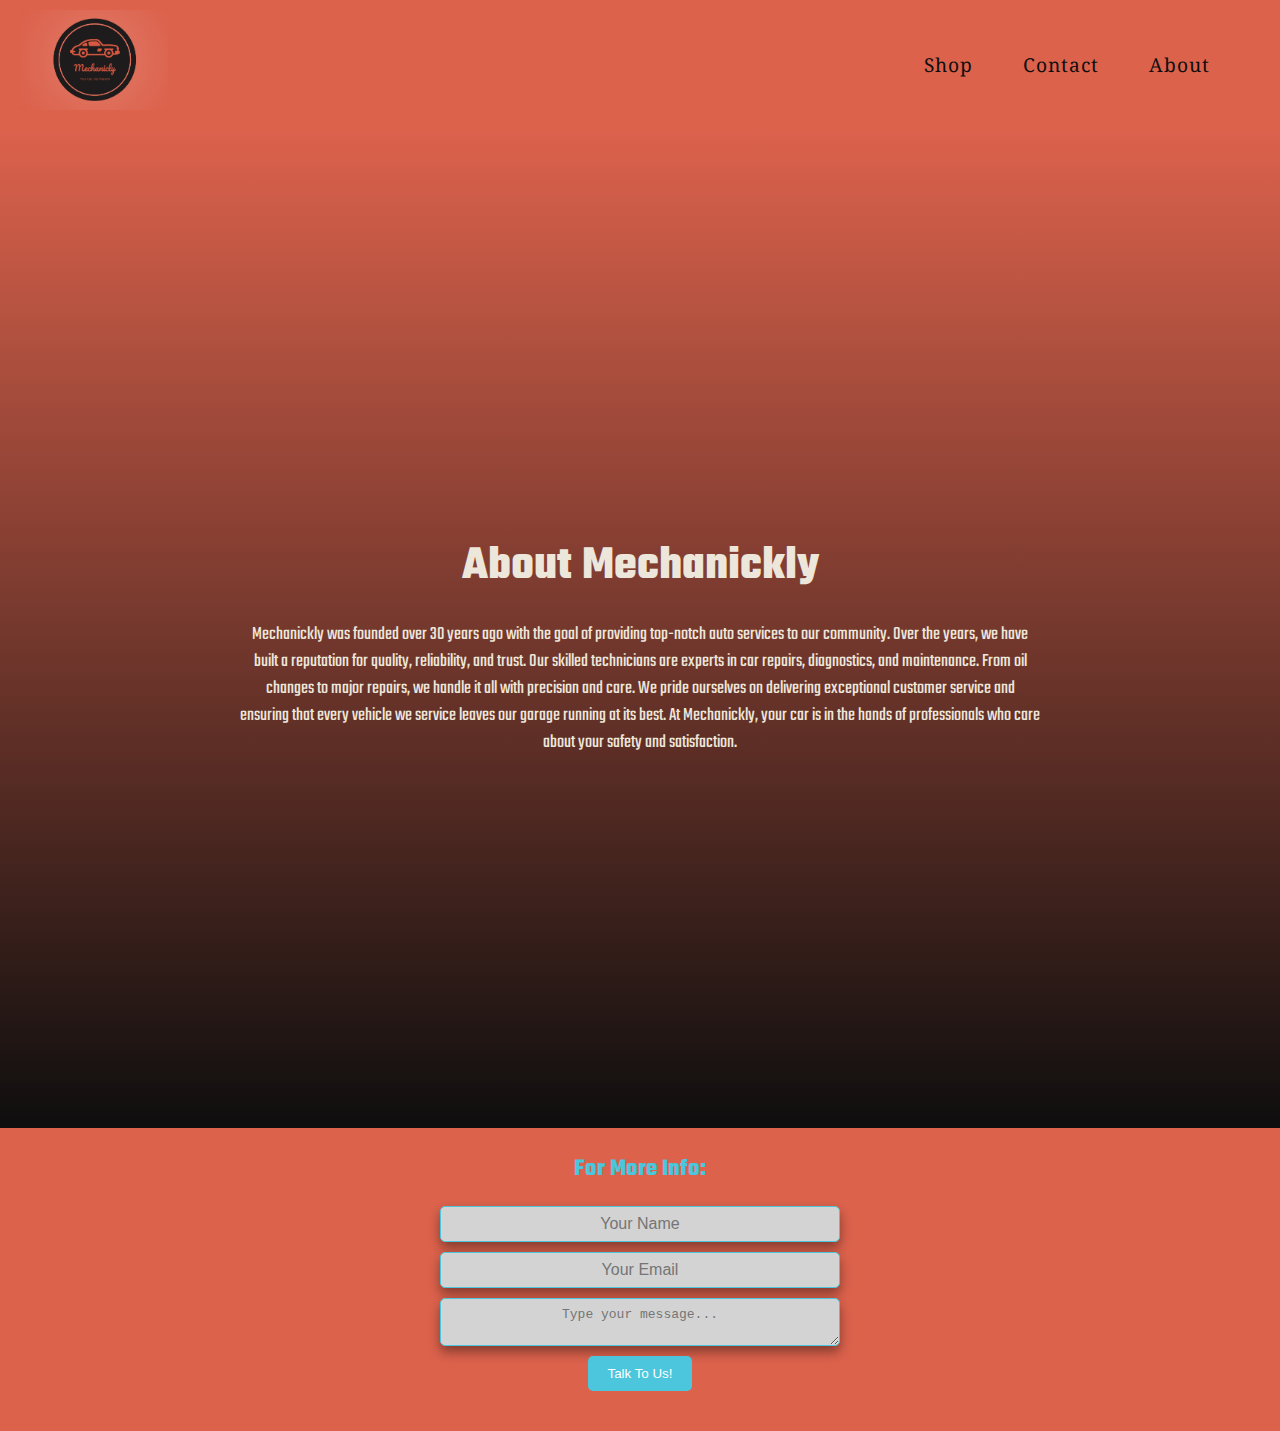
<file: FinalProject/about.html>
<!doctype html>
<html lang="en">
<head>
    <!-- required metadata -->
    <meta charset="utf-8">
    <meta name="viewport" content="width=device-width, initial-scale=1">
    <meta name="description" content="Final Project - Sharon Chrysler">
    <meta name="robots" content="noindex, nofollow">
    <title>Final Project | Sharon Chrysler</title>
    <!--  Custom Fonts -->
    <link rel="preconnect" href="https://fonts.googleapis.com">
    <link rel="preconnect" href="https://fonts.gstatic.com" crossorigin>
    <link href="https://fonts.googleapis.com/css2?family=Noto+Serif:ital,wght@0,100..900;1,100..900&family=Teko:wght@300..700&display=swap" rel="stylesheet">
    <!-- Css file -->
    <link rel="stylesheet" href="./css/style.css">
    <!-- add js -->
    <script src="https://code.jquery.com/jquery-3.7.0.min.js" integrity="sha256-2Pmvv0kuTBOenSvLm6bvfBSSHrUJ+3A7x6P5Ebd07/g=" crossorigin="anonymous"></script>
    <script type="text/javascript" src="./js/finalproject.js"></script>
</head>
<body>
<header>
    <!-- div for logo -->
    <div class = "logo-container">
        <a href="index.html" class = "logo">
            <img src="./img/Logo.png" alt="header logo">
        </a>
        <!-- div for the list -->
    </div>
    <nav class = "header-menu">
        <menu>
            <li><a href = "shop.html" id="shop">Shop</a></li>
            <li><a href = "contact.html" id="contact">Contact</a></li>
            <li><a href = "about.html" id="about">About</a></li>
        </menu>
    </nav>
</header>
<main>
    <section class="about-us">
        <h1>About Mechanickly</h1>
        <p>Mechanickly was founded over 30 years ago with the goal of providing top-notch auto services to our community. Over the years, we have built a reputation for quality, reliability, and trust. Our skilled technicians are experts in car repairs, diagnostics, and maintenance. From oil changes to major repairs, we handle it all with precision and care. We pride ourselves on delivering exceptional customer service and ensuring that every vehicle we service leaves our garage running at its best. At Mechanickly, your car is in the hands of professionals who care about your safety and satisfaction.</p>
    </section>
</main>
<footer>
    <div class="footer-container">
        <!-- Quick Contact Form -->
        <div class="footer-contact">
            <h3>For More Info:</h3>
            <form action="#" method="POST" class="contact-form">
                <input type="text" name="name" placeholder="Your Name" required>
                <input type="email" name="email" placeholder="Your Email" required>
                <textarea name="message"  placeholder="Type your message..." required></textarea>
                <button type="submit">Talk To Us!</button>
            </form>
        </div>
    </div>
</footer>
</body>
</html>
</file>
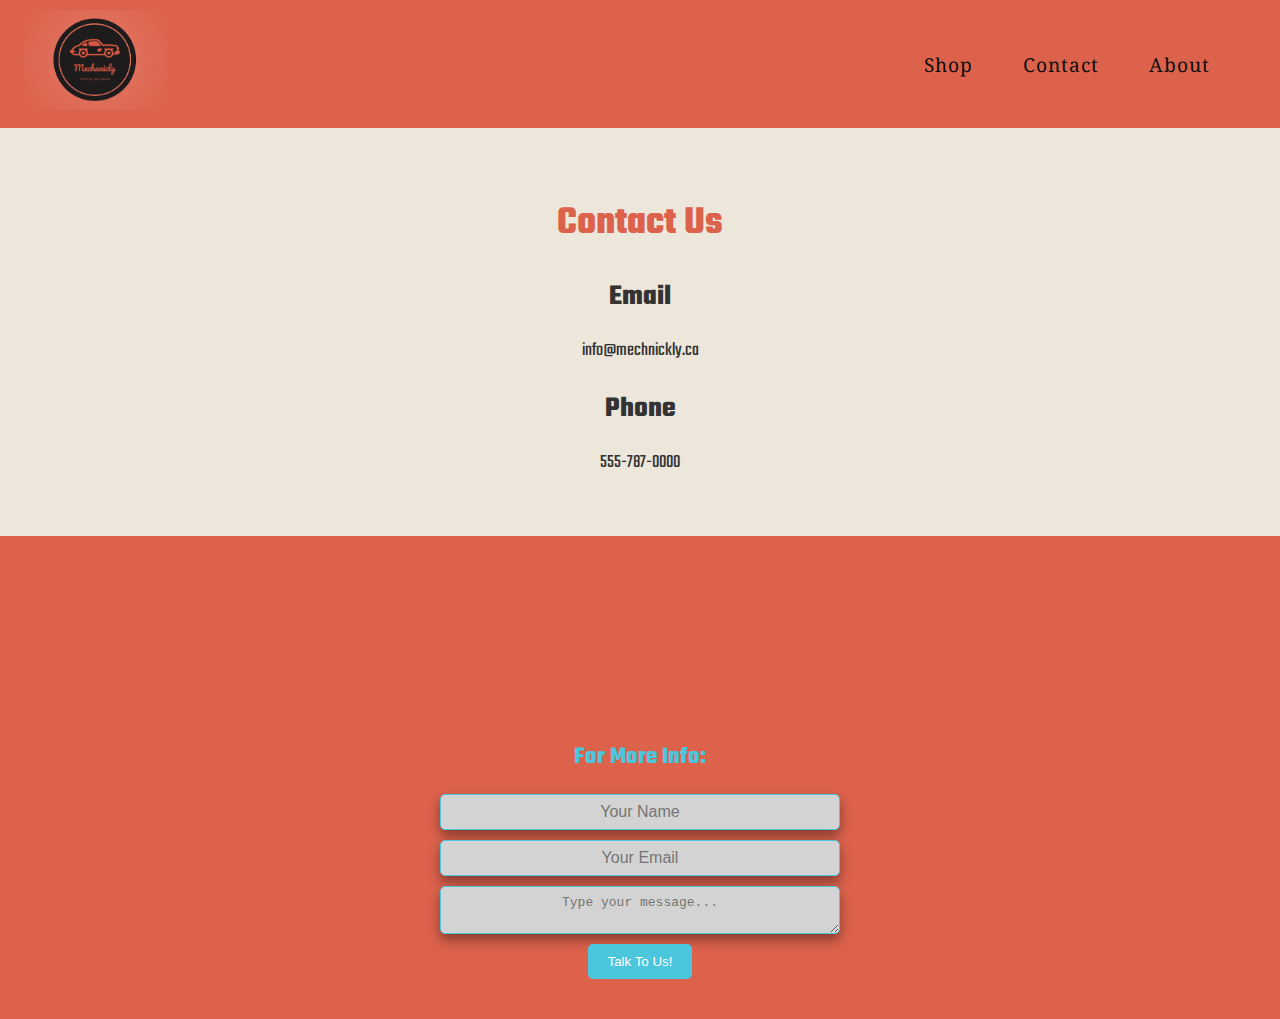
<file: FinalProject/contact.html>
<!doctype html>
<html lang="en">
<head>
    <!-- required metadata -->
    <meta charset="utf-8">
    <meta name="viewport" content="width=device-width, initial-scale=1">
    <meta name="description" content="Final Project - Sharon Chrysler">
    <meta name="robots" content="noindex, nofollow">
    <title>Final Project | Sharon Chrysler</title>
    <!--  Custom Fonts -->
    <link rel="preconnect" href="https://fonts.googleapis.com">
    <link rel="preconnect" href="https://fonts.gstatic.com" crossorigin>
    <link href="https://fonts.googleapis.com/css2?family=Noto+Serif:ital,wght@0,100..900;1,100..900&family=Teko:wght@300..700&display=swap" rel="stylesheet">
    <!-- Css file -->
    <link rel="stylesheet" href="./css/style.css">
    <!-- add js -->
    <script src="https://code.jquery.com/jquery-3.7.0.min.js" integrity="sha256-2Pmvv0kuTBOenSvLm6bvfBSSHrUJ+3A7x6P5Ebd07/g=" crossorigin="anonymous"></script>
    <script type="text/javascript" src="./js/finalproject.js"></script>
</head>
<body>
<header>
    <!-- div for logo -->
    <div class = "logo-container">
        <a href="index.html" class = "logo">
            <img src="./img/Logo.png" alt="header logo">
        </a>
        <!-- div for the list -->
    </div>
    <nav class = "header-menu">
        <menu>
            <li><a href = "shop.html" id="shop">Shop</a></li>
            <li><a href = "contact.html" id="contact">Contact</a></li>
            <li><a href = "about.html" id="about">About</a></li>
        </menu>
    </nav>
</header>
<main>
    <section class="contact">
        <h1>Contact Us</h1>
        <!-- email Address Section -->
        <div class="contact-item">
            <h2>Email</h2>
            <p>info@mechnickly.ca</p>
        </div>
        <!-- phone Number Section -->
        <div class="contact-item">
            <h2>Phone</h2>
            <p>555-787-0000</p>
        </div>
    </section>
</main>
<footer>
    <div class="footer-container">
        <!-- Quick Contact Form -->
        <div class="footer-contact">
            <h3>For More Info:</h3>
            <form action="#" method="POST" class="contact-form">
                <input type="text" name="name" placeholder="Your Name" required>
                <input type="email" name="email" placeholder="Your Email" required>
                <textarea name="message"  placeholder="Type your message..." required></textarea>
                <button type="submit">Talk To Us!</button>
            </form>
        </div>
    </div>
</footer>
</body>
</html>
</file>
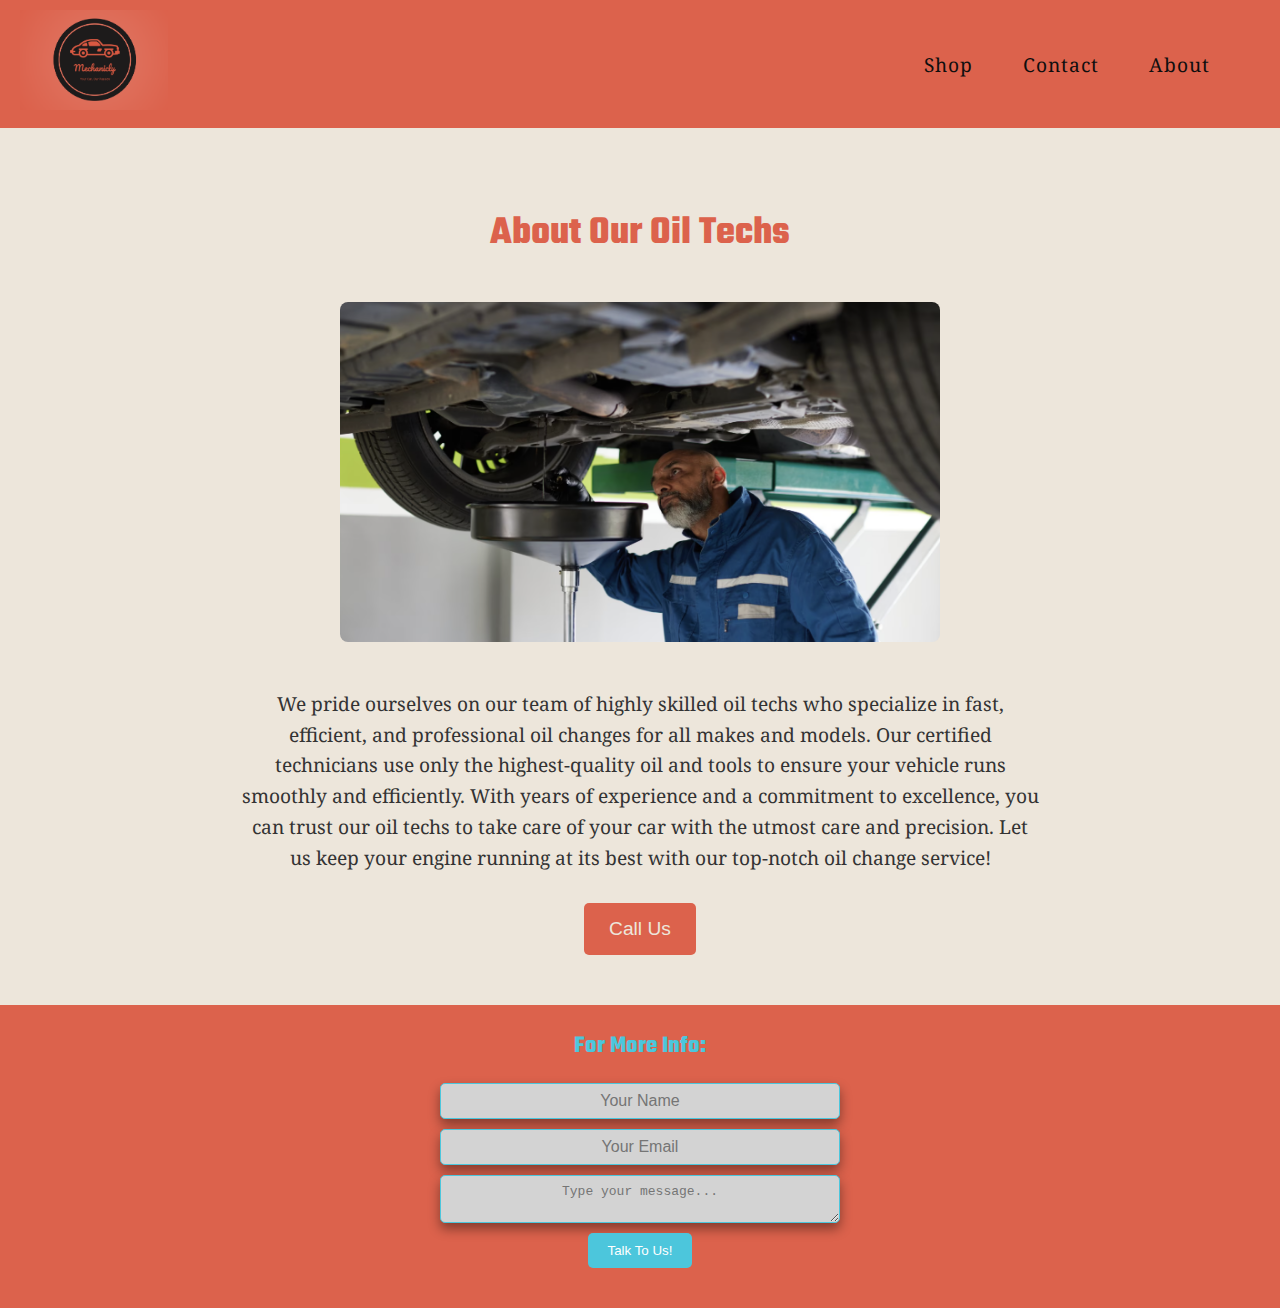
<file: FinalProject/product1.html>
<!doctype html>
<html lang="en">
<head>
    <!-- required metadata -->
    <meta charset="utf-8">
    <meta name="viewport" content="width=device-width, initial-scale=1">
    <meta name="description" content="Final Project - Sharon Chrysler">
    <meta name="robots" content="noindex, nofollow">
    <title>Final Project | Sharon Chrysler</title>
    <!--  Custom Fonts -->
    <link rel="preconnect" href="https://fonts.googleapis.com">
    <link rel="preconnect" href="https://fonts.gstatic.com" crossorigin>
    <link href="https://fonts.googleapis.com/css2?family=Noto+Serif:ital,wght@0,100..900;1,100..900&family=Teko:wght@300..700&display=swap" rel="stylesheet">
    <!-- Css file -->
    <link rel="stylesheet" href="./css/style.css">
    <!-- add js -->
    <script src="https://code.jquery.com/jquery-3.7.0.min.js" integrity="sha256-2Pmvv0kuTBOenSvLm6bvfBSSHrUJ+3A7x6P5Ebd07/g=" crossorigin="anonymous"></script>
    <script type="text/javascript" src="./js/finalproject.js"></script>
</head>
<body>
<header>
    <!-- div for logo -->
    <div class = "logo-container">
        <a href="index.html" class = "logo">
            <img src="./img/Logo.png" alt="header logo">
        </a>
        <!-- div for the list -->
    </div>
    <nav class = "header-menu">
        <menu>
            <li><a href = "shop.html" id="shop">Shop</a></li>
            <li><a href = "contact.html" id="contact">Contact</a></li>
            <li><a href = "about.html" id="about">About</a></li>
        </menu>
    </nav>
</header>
<main>
    <section class="oil-change-service">
        <h1>About Our Oil Techs</h1>
        <div class="oil-change-img-container">
            <img src="./img/OilChange1.png" alt="Oil Change Service">
        </div>
        <div class="oil-tech-story">
            <p>We pride ourselves on our team of highly skilled oil techs who specialize in fast, efficient, and professional oil changes for all makes and models. Our certified technicians use only the highest-quality oil and tools to ensure your vehicle runs smoothly and efficiently. With years of experience and a commitment to excellence, you can trust our oil techs to take care of your car with the utmost care and precision. Let us keep your engine running at its best with our top-notch oil change service!</p>
        </div>
        <div class="call-us-btn-container">
            <button class="call-us-btn">Call Us</button>
        </div>
    </section>
</main>
<footer>
    <div class="footer-container">
        <!-- Quick Contact Form -->
        <div class="footer-contact">
            <h3>For More Info:</h3>
            <form action="#" method="POST" class="contact-form">
                <input type="text" name="name" placeholder="Your Name" required>
                <input type="email" name="email" placeholder="Your Email" required>
                <textarea name="message"  placeholder="Type your message..." required></textarea>
                <button type="submit">Talk To Us!</button>
            </form>
        </div>
    </div>
</footer>
</body>
</html>
</file>
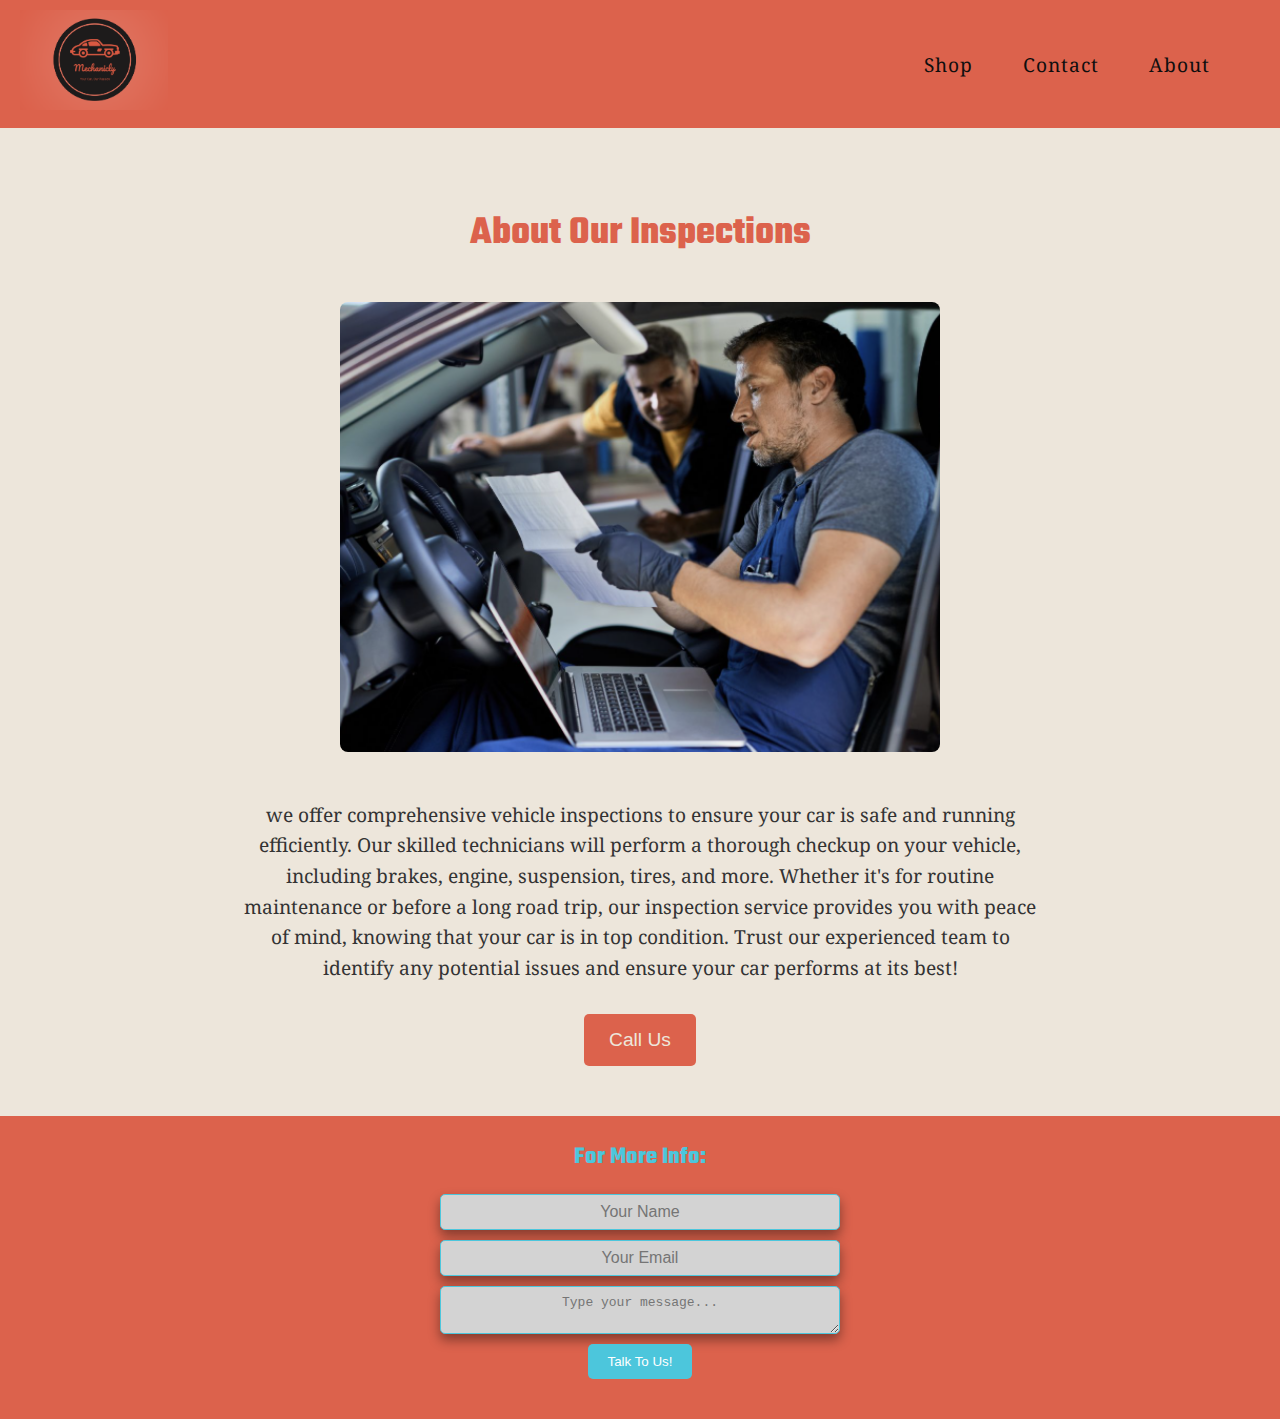
<file: FinalProject/product2.html>
<!doctype html>
<html lang="en">
<head>
    <!-- required metadata -->
    <meta charset="utf-8">
    <meta name="viewport" content="width=device-width, initial-scale=1">
    <meta name="description" content="Final Project - Sharon Chrysler">
    <meta name="robots" content="noindex, nofollow">
    <title>Final Project | Sharon Chrysler</title>
    <!--  Custom Fonts -->
    <link rel="preconnect" href="https://fonts.googleapis.com">
    <link rel="preconnect" href="https://fonts.gstatic.com" crossorigin>
    <link href="https://fonts.googleapis.com/css2?family=Noto+Serif:ital,wght@0,100..900;1,100..900&family=Teko:wght@300..700&display=swap" rel="stylesheet">
    <!-- Css file -->
    <link rel="stylesheet" href="./css/style.css">
    <!-- add js -->
    <script src="https://code.jquery.com/jquery-3.7.0.min.js" integrity="sha256-2Pmvv0kuTBOenSvLm6bvfBSSHrUJ+3A7x6P5Ebd07/g=" crossorigin="anonymous"></script>
    <script type="text/javascript" src="./js/finalproject.js"></script>
</head>
<body>
<header>
    <!-- div for logo -->
    <div class = "logo-container">
        <a href="index.html" class = "logo">
            <img src="./img/Logo.png" alt="header logo">
        </a>
        <!-- div for the list -->
    </div>
    <nav class = "header-menu">
        <menu>
            <li><a href = "shop.html" id="shop">Shop</a></li>
            <li><a href = "contact.html" id="contact">Contact</a></li>
            <li><a href = "about.html" id="about">About</a></li>
        </menu>
    </nav>
</header>
<main>
    <!--class for inspection content -->
    <section class="inspection-service">
        <h1>About Our Inspections</h1>
        <div class="inspection-img-container">
            <img src="./img/Inspection1.png" alt="Inspection">
        </div>
        <div class="inspection-story">
            <p>we offer comprehensive vehicle inspections to ensure your car is safe and running efficiently. Our skilled technicians will perform a thorough checkup on your vehicle, including brakes, engine, suspension, tires, and more. Whether it's for routine maintenance or before a long road trip, our inspection service provides you with peace of mind, knowing that your car is in top condition. Trust our experienced team to identify any potential issues and ensure your car performs at its best!</p>
        </div>
        <div class="call-us-btn-container">
            <button class="call-us-btn">Call Us</button>
        </div>
    </section>
</main>
<footer>
    <div class="footer-container">
        <!-- Quick Contact Form -->
        <div class="footer-contact">
            <h3>For More Info:</h3>
            <form action="#" method="POST" class="contact-form">
                <input type="text" name="name" placeholder="Your Name" required>
                <input type="email" name="email" placeholder="Your Email" required>
                <textarea name="message"  placeholder="Type your message..." required></textarea>
                <button type="submit">Talk To Us!</button>
            </form>
        </div>
    </div>
</footer>
</body>
</html>
</file>
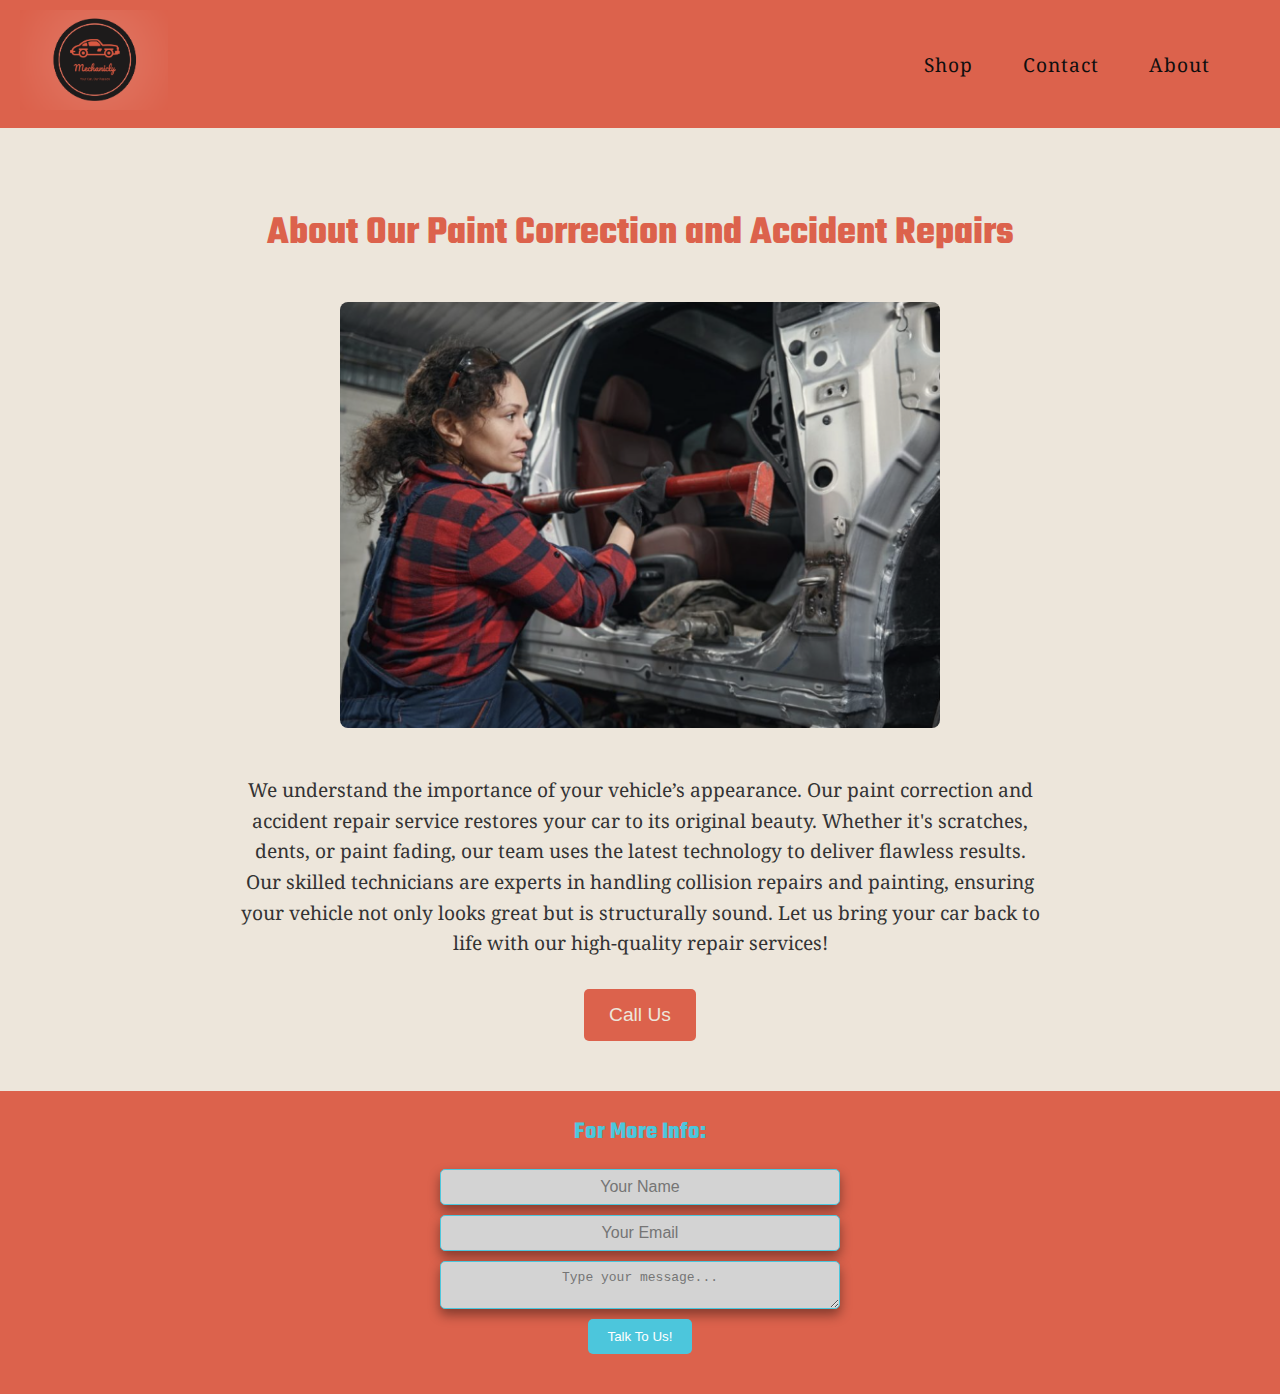
<file: FinalProject/product3.html>
<!doctype html>
<html lang="en">
<head>
    <!-- required metadata -->
    <meta charset="utf-8">
    <meta name="viewport" content="width=device-width, initial-scale=1">
    <meta name="description" content="Final Project - Sharon Chrysler">
    <meta name="robots" content="noindex, nofollow">
    <title>Final Project | Sharon Chrysler</title>
    <!--  Custom Fonts -->
    <link rel="preconnect" href="https://fonts.googleapis.com">
    <link rel="preconnect" href="https://fonts.gstatic.com" crossorigin>
    <link href="https://fonts.googleapis.com/css2?family=Noto+Serif:ital,wght@0,100..900;1,100..900&family=Teko:wght@300..700&display=swap" rel="stylesheet">
    <!-- Css file -->
    <link rel="stylesheet" href="./css/style.css">
    <!-- add js -->
    <script src="https://code.jquery.com/jquery-3.7.0.min.js" integrity="sha256-2Pmvv0kuTBOenSvLm6bvfBSSHrUJ+3A7x6P5Ebd07/g=" crossorigin="anonymous"></script>
    <script type="text/javascript" src="./js/finalproject.js"></script>
</head>
<body>
<header>
    <!-- div for logo -->
    <div class = "logo-container">
        <a href="index.html" class = "logo">
            <img src="./img/Logo.png" alt="header logo">
        </a>
        <!-- div for the list -->
    </div>
    <nav class = "header-menu">
        <menu>
            <li><a href = "shop.html" id="shop">Shop</a></li>
            <li><a href = "contact.html" id="contact">Contact</a></li>
            <li><a href = "about.html" id="about">About</a></li>
        </menu>
    </nav>
</header>
<main>
    <!-- section for Paint Correction and Accident Repair Service -->
    <section class="paint-repair-service">
        <h1>About Our Paint Correction and Accident Repairs</h1>
        <!-- paint Correction Image -->
        <div class="paint-repair-img-container">
            <img src="./img/Exterior1.png" alt="Paint Correction and Accident Repair">
        </div>
        <div class="paint-repair-story">
            <p>We understand the importance of your vehicle’s appearance. Our paint correction and accident repair service restores your car to its original beauty. Whether it's scratches, dents, or paint fading, our team uses the latest technology to deliver flawless results. Our skilled technicians are experts in handling collision repairs and painting, ensuring your vehicle not only looks great but is structurally sound. Let us bring your car back to life with our high-quality repair services!</p>
        </div>
        <div class="call-us-btn-container">
            <button class="call-us-btn">Call Us</button>
        </div>
    </section>
</main>
<footer>
    <div class="footer-container">
        <!-- contact form -->
        <div class="footer-contact">
            <h3>For More Info:</h3>
            <form action="#" method="POST" class="contact-form">
                <input type="text" name="name" placeholder="Your Name" required>
                <input type="email" name="email" placeholder="Your Email" required>
                <textarea name="message"  placeholder="Type your message..." required></textarea>
                <button type="submit">Talk To Us!</button>
            </form>
        </div>
    </div>
</footer>
</body>
</html>
</file>
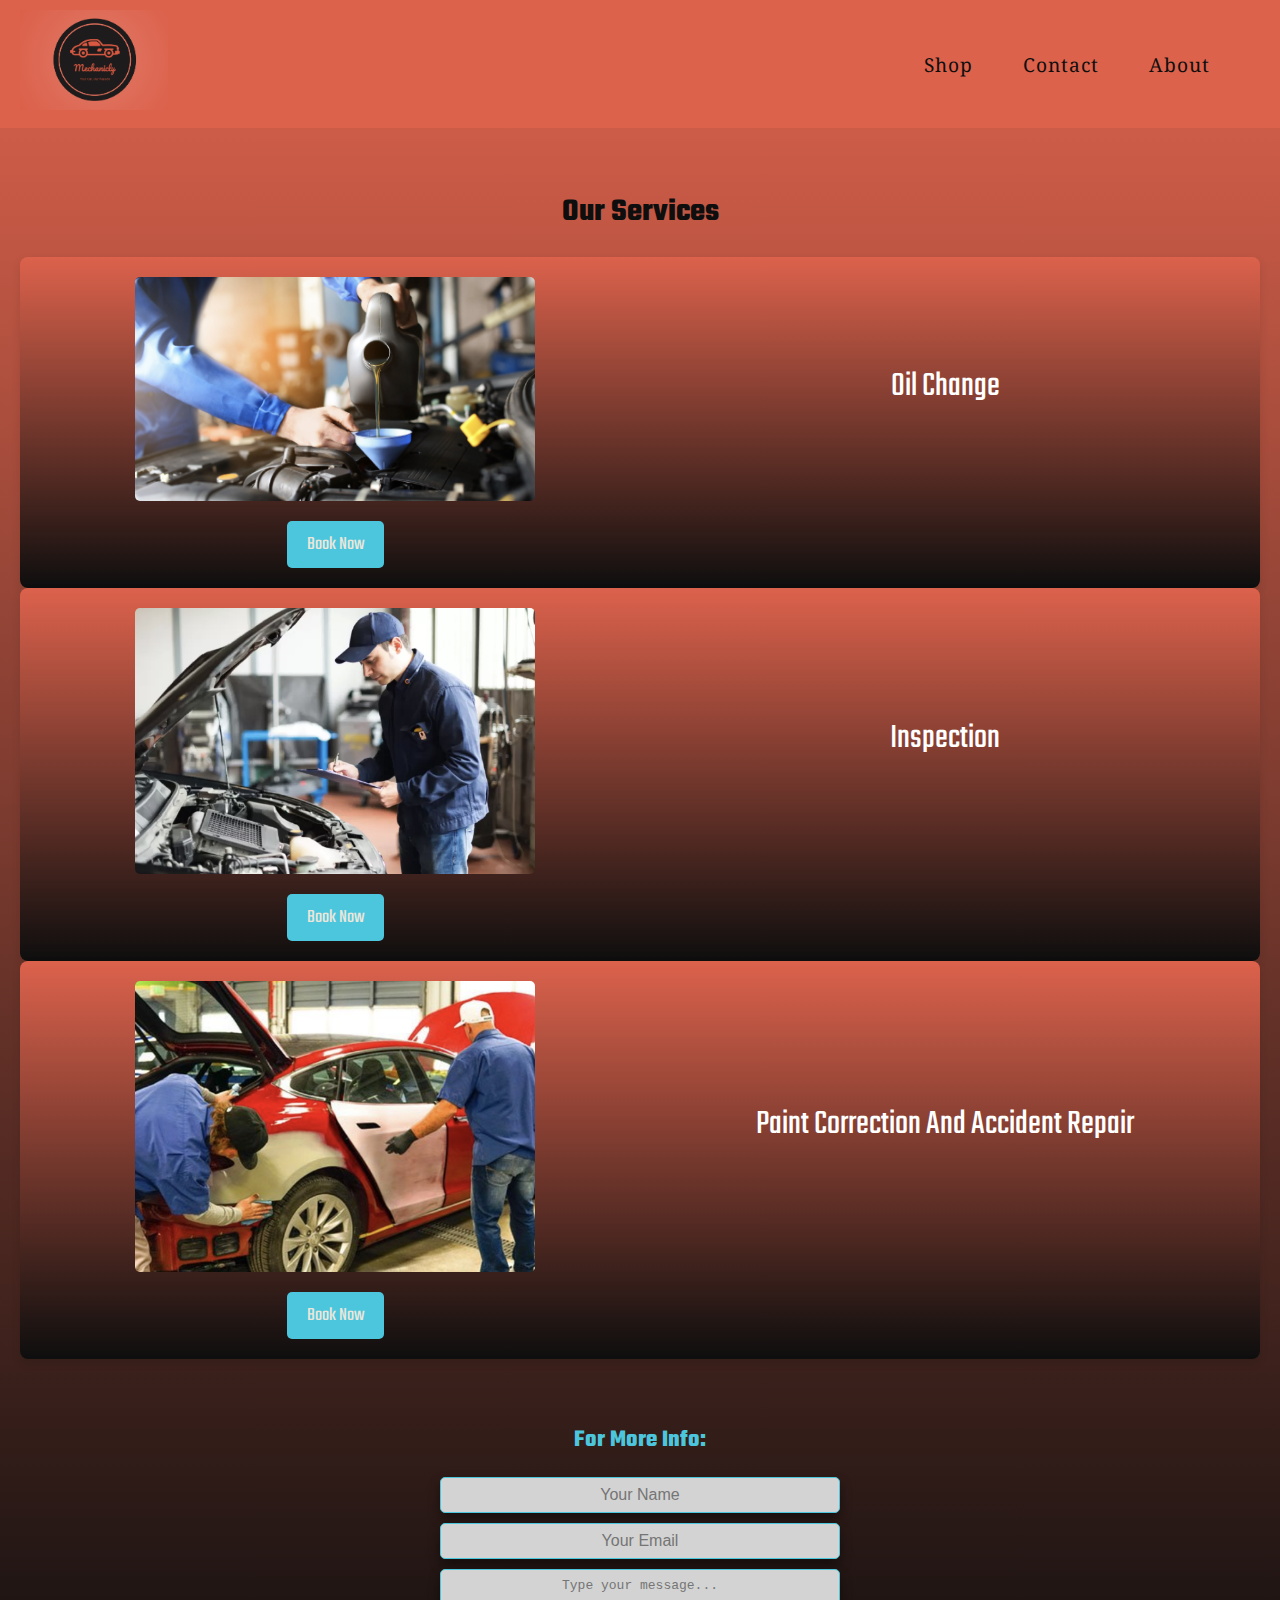
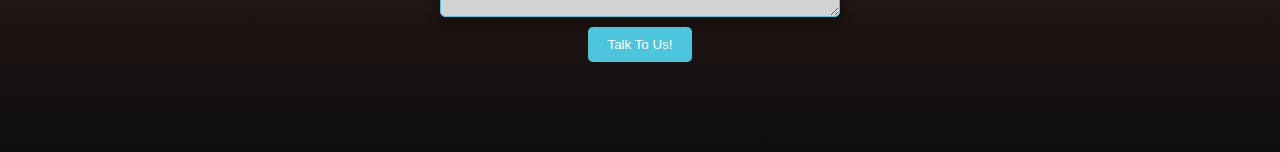
<file: FinalProject/shop.html>
<!doctype html>
<html lang="en">
<head>
    <!-- required metadata -->
    <meta charset="utf-8">
    <meta name="viewport" content="width=device-width, initial-scale=1">
    <meta name="description" content="Final Project - Sharon Chrysler">
    <meta name="robots" content="noindex, nofollow">
    <title>Final Project | Sharon Chrysler</title>
    <!--  Custom Fonts -->
    <link rel="preconnect" href="https://fonts.googleapis.com">
    <link rel="preconnect" href="https://fonts.gstatic.com" crossorigin>
    <link href="https://fonts.googleapis.com/css2?family=Noto+Serif:ital,wght@0,100..900;1,100..900&family=Teko:wght@300..700&display=swap" rel="stylesheet">
    <!-- Css file -->
    <link rel="stylesheet" href="./css/style.css">
    <!-- add js -->
    <script src="https://code.jquery.com/jquery-3.7.0.min.js" integrity="sha256-2Pmvv0kuTBOenSvLm6bvfBSSHrUJ+3A7x6P5Ebd07/g=" crossorigin="anonymous"></script>
    <script type="text/javascript" src="./js/finalproject.js"></script>
</head>
<body class = "shop-page">
<header>
    <!-- div for logo -->
    <div class = "logo-container">
        <a href="index.html" class = "logo">
            <img src="./img/Logo.png" alt="header logo">
        </a>
        <!-- div for the list -->
    </div>
    <nav class = "header-menu">
        <menu>
            <li><a href = "shop.html" id="shop">Shop</a></li>
            <li><a href = "contact.html" id="contact">Contact</a></li>
            <li><a href = "about.html" id="about">About</a></li>
        </menu>
    </nav>
</header>
<main>
<!-- section that contains the product pictures and description -->
<section class="products">
    <h1>Our Services</h1>
    <div class="product-container">
        <!-- product 1 -->
        <div class="product">
            <img src="./img/OilChange.png" alt="OilChange">
            <p class="description">Oil Change</p>
            <a href="product1.html" class="book-now">Book Now</a>
        </div>
        <!-- product 2 -->
        <div class="product">
            <img src="./img/Inspection.png" alt="Inspection">
            <p class="description">Inspection</p>
            <a href="product2.html" class="book-now">Book Now</a>
        </div>
        <!-- product 3 -->
        <div class="product">
            <img src="./img/Exterior.png" alt="Paint">
            <p class="description">Paint Correction And Accident Repair</p>
            <a href="product3.html" class="book-now">Book Now</a>
        </div>
    </div>
</section>
</main>
<footer>
    <div class="footer-container">
        <!-- contact form -->
        <div class="footer-contact">
            <h3>For More Info:</h3>
            <form action="#" method="POST" class="contact-form">
                <input type="text" name="name" placeholder="Your Name" required>
                <input type="email" name="email" placeholder="Your Email" required>
                <textarea name="message"  placeholder="Type your message..." required></textarea>
                <button type="submit">Talk To Us!</button>
            </form>
        </div>
    </div>
</footer>
</body>
</html>
</file>
<file: FinalProject/css/style.css>
/* setting the body margin and padding to 0, using complementary color scheme, and custom font*/
body{
    margin-top: 0;
    margin-left: 0;
    margin-right: 0;
    padding: 0;
    font-family: "Teko", sans-serif;;
    background-color: #dc624c;
    color: #0e0e0e;
    margin-bottom: 40px;
}
/*Home page styling and header, and footer. I went with complementary color scheme. The header will be transparent on scroll down */
header{
    display: flex;
    justify-content: space-between;
    align-items: center;
    padding: 10px 20px;
    background-color: #dc624c;
    color: #4cc6dc;
    position: relative;
    z-index: 999;
    transition: all 0.3s ease-in-out;
}
.logo-container {
    display: flex;
    align-items: center;
}
/*Logo image is maintaining aspect ratio */
.logo img {
    height: 100px;
    width: auto;
}
/*removing the underline and bullets points from the menu items */
.header-menu menu {
    display: flex;
    list-style: none;
    text-decoration: none;
    padding: 0;
    margin: 0;
}
/*adding space between list items */
.header-menu menu li {
    margin-right: 50px;
    font-size: 1.2em;
    font-family: "Noto Serif", serif;
}
.header-menu menu li a {
    text-decoration: none;
    color: #0e0e0e;
}
/*adding letter spacing and ease in out effect for the a items */
header .header-menu menu li a {
    text-decoration: none;
    color: #0e0e0e;
    position: relative;
    transition: all 0.3s ease-in-out;
    letter-spacing: 1px;
}
/* hover effects to menu items, maintaining the color scheme. */
header .header-menu menu li a:hover {
    background-color: #4cc6dc;
    padding: 5px;
    border-radius: 5px;
    transform: scale(1.1);
    letter-spacing: 2px;
}
/* adding transition for the hover effects */
header .header-menu menu li a {
    transition: all 0.3s ease-in-out;
}
/*styling the minimized header, adding box shadow and changing the background color to transparent*/
header.minimized {
    padding: 5px 20px;
    background-color: rgba(0, 0, 0, 0.7);
    box-shadow: 0 4px 6px rgba(0, 0, 0, 0.2);
}
/*reducing the logo size, and transition for the logo */
header .logo img {
    height: 100px;
    transition: all 0.3s ease-in-out;
}
/*minimizing the logo on js event listening*/
header.minimized .logo img {
    height: 80px;
}
/*reducing the font size of nav items, and transition */
header .header-menu menu li a {
    font-size: 1em;
    transition: all 0.3s ease-in-out;
}
/*li font size decrease */
header.minimized .header-menu menu li a {
    font-size: 0.9em;
}
/* background videos styling, 100% width and height to cover the entire window. Also z index -1 insuring it doesnt cover anything
 and object cover so it will be on the entire page ad background*/
#myVideo {
    position: fixed;
    top: 0;
    left: 0;
    width: 100%;
    height: 100%;
    object-fit: cover;
    z-index: -1;
}
/*styling the welcome section so it will be over the video, centered and setting the text color */
.main-content {
    position: relative;
    z-index: 3;
    padding: 100px 20px 20px;
    text-align: center;
    color: #f1f1f1;
}
/*setting the font size, font family, margin from the next section, making the heading uppercase, and adding shadow. */
.main-content h1 {
    font-size: 3em;
    font-family: "Noto Serif", serif;
    margin-bottom: 20px;
    color: #f1f1f1;
    text-transform: uppercase;
    text-shadow: 2px 2px 8px rgba(0, 0, 0, 0.6);
}
/*adding an hover effect with the color scheme and smooth transition*/
.main-content h1:hover {
    color: #4cc6dc;
    transition: color 0.5s ease-in-out;
}
/*setting the content font size, family, color, height, and transition */
.main-content p {
    font-size: 1.4em;
    font-family: "Teko", sans-serif;
    color: #f1f1f1;
    line-height: 1.6;
    max-width: 800px;
    margin: 0 auto;
    padding: 0 20px;
    transition: transform 0.3s ease, color 0.3s ease;
}
/*on hover changing the text color, scale, and cursor to pointer */
.main-content p:hover{
    color: #dc624c;
    transform: scale(1.05);
    cursor: pointer;
}
/*the faq section will be using Grid as its 3 columns. Setting the z index, background color to completely transparent.
  */
.faq {
    display: grid;
    grid-template-columns: repeat(3, 1fr);
    gap: 20px;
    padding: 40px 20px;
    margin-top: 150px;
    margin-bottom: 100px;
    background-color: transparent;
    color: #f1f1f1;
    text-align: center;
    border-radius: 10px;
    z-index: 1;
}
/*styling the h2, length over all columns, font size, margin from the bottom elements, and shadow. */
.faq h2 {
    grid-column: span 3;
    font-size: 2.5em;
    margin-bottom: 20px;
    text-align: center;
    color: #dc624c;
    text-shadow: 2px 2px 8px rgba(0, 0, 200, 0.3);
}
/*the items will have a background semi transparent color, rounded corners and smooth transition*/
.faq-item {
    background-color: rgba(220, 98, 76, 0.8);
    padding: 20px;
    border-radius: 10px;
    box-shadow: 0 4px 6px rgba(0, 0, 255, 0.1);
    transition: transform 0.5s ease, box-shadow 0.5s ease;
}
/* hover effects for the faq section */
.faq-item:hover {
    transform: translateY(-5px);
    box-shadow: 0 6px 12px rgba(220, 98, 76, 0.4);
    background-color: rgba(76, 198, 220, 0.6);
    transition: transform 0.5s ease, box-shadow 0.8s ease;
}
/* styling the question and answer texts */
.faq-item h3 {
    font-size: 1.6em;
    margin-bottom: 10px;
    color: #0e0e0e;
}
.faq-item p {
    font-size: 1.2em;
    color: #EDE6DB;
}
/* product Section, using gradient colors and flex box*/
.shop-page {
    background: linear-gradient(180deg, #dc624c, #0e0e0e);
    min-height: 100vh;
    display: flex;
    flex-direction: column;
    padding-bottom: 50px;
}
.products {
    padding: 40px 20px;
    text-align: center;
}
/* using grid to style each product card */
.product {
    display: grid;
    grid-template-columns: 1fr 1fr;
    gap: 20px;
    background: linear-gradient(180deg, #dc624c, #0e0e0e);
    padding: 20px;
    border-radius: 8px;
    box-shadow: 0 4px 10px rgba(0, 0, 0, 0.1);
    text-align: center;
    align-items: center;
    justify-items: center;
    animation: bounce 1s ease-out;
}
.product img {
    width: 80%;
    height: auto;
    max-width: 400px;
    border-radius: 5px;
}
.product .description {
    font-size: 2.2em;
    color: #fff;
    margin-bottom: 40px;
}
/* styling the buttons */
.book-now {
    background-color: #4cc6dc;
    color: #EDE6DB;
    padding: 10px 20px;
    border-radius: 5px;
    cursor: pointer;
    font-size: 1.2em;
    text-decoration: none;
    transition: background-color 0.3s;
}
/* using a custom keyframe effect */
.book-now:hover {
    background-color: #2a99b8;
    animation: shake ease-in-out 0.5s;
}
/*product 1 styling */
.oil-change-service {
    background: #EDE6DB;
    padding: 50px 20px;
    text-align: center;
}
/* heading Styling */
.oil-change-service h1 {
    font-size: 2.5em;
    color: #dc624c;
    margin-bottom: 20px;
    font-family: "Teko", sans-serif;
}
/* image Styling */
.oil-change-img-container img {
    max-width: 600px;
    width: 100%;
    height: auto;
    border-radius: 8px;
    margin: 20px 0;
}
/* paragraph styling */
.oil-tech-story {
    font-size: 1.2em;
    color: #333;
    line-height: 1.6;
    font-family: "Noto Serif", serif;
    max-width: 800px;
    margin: 0 auto;
}
/*giving the btn container some space from above  */
.call-us-btn-container {
    margin-top: 30px;
}
/* call Us button, rounded border and transitioning the background color on hover */
.call-us-btn {
    background-color: #dc624c;
    color: #EDE6DB;
    padding: 15px 25px;
    border: none;
    border-radius: 5px;
    cursor: pointer;
    font-size: 1.2em;
    transition: background-color 0.5s;
}
.call-us-btn:hover {
    background-color: #4cc6dc;
}
.inspection-service {
    background: #EDE6DB;
    padding: 50px 20px;
    text-align: center;
}
/* h1 styling, font size and family, margin from the bottom */
.inspection-service h1 {
    font-size: 2.5em;
    color: #dc624c;
    margin-bottom: 20px;
    font-family: "Teko", sans-serif;
}
/* image sizing */
.inspection-img-container img {
    max-width: 600px;
    width: 100%;
    height: auto;
    border-radius: 8px;
    margin: 20px 0;
}
/* paragraph styling, font size and family */
.inspection-story {
    font-size: 1.2em;
    color: #333;
    line-height: 1.6;
    font-family: "Noto Serif", serif;
    max-width: 800px;
    margin: 0 auto;
}
/* call Us button adding space from the paragraph */
.call-us-btn-container {
    margin-top: 30px;
}
/* third service styling*/
.paint-repair-service {
    background: #EDE6DB;
    padding: 50px 20px;
    text-align: center;
}
/* h1 styling, size font family and color */
.paint-repair-service h1 {
    font-size: 2.5em;
    color: #dc624c;
    margin-bottom: 20px;
    font-family: "Teko", sans-serif;
}
/* img sizing */
.paint-repair-img-container img {
    max-width: 600px;
    width: 100%;
    height: auto;
    border-radius: 8px;
    margin: 20px 0;
}
/* paragraph styling, font family and size, color. */
.paint-repair-story {
    font-size: 1.2em;
    color: #333;
    line-height: 1.6;
    font-family: "Noto Serif", serif;
    max-width: 800px;
    margin: 0 auto;
}
/* contact us page styling */
.contact {
    padding: 40px 20px;
    text-align: center;
    background-color: #EDE6DB;
    margin-bottom: 180px;
}
.contact h1 {
    font-size: 2.5em;
    color: #dc624c;
    font-family: "Teko", sans-serif;
    margin-bottom: 20px;
}
/* setting the email and phone margins */
.contact-item {
    margin: 20px 0;
}
.contact-item h2 {
    font-size: 1.8em;
    color: #333;
    margin-bottom: 10px;
}
/*paragraph font size and color */
.contact-item p {
    font-size: 1.2em;
    color: #333;
}
/* custom keyframes for animations. */
@keyframes fadeIn1 {
    0% {
        opacity: 0;
        transform: translateY(20px);
    }
    100% {
        opacity: 1;
        transform: translateY(0);
    }
}
/* when loading the contact us page, the text will fade in. */
.contact-item {
    animation: fadeIn 1s ease-out;
}
/* about us page styling */
@keyframes fadeIn {
    0% {
        opacity: 0;
        transform: translateY(-20px);
    }
    100% {
        opacity: 1;
        transform: translateY(0);
    }
}
/* text will slide from the side on page load */
@keyframes slideIn {
    0% {
        opacity: 0;
        transform: translateX(-50px);
    }
    100% {
        opacity: 1;
        transform: translateX(0);
    }
}
/* shake effect - mainly on hover */
@keyframes shake {
    0% {
        transform: translateX(0);
    }
    25% {
        transform: translateX(-5px);
    }
    50% {
        transform: translateX(5px);
    }
    75% {
        transform: translateX(-5px);
    }
    100% {
        transform: translateX(0);
    }
}
/* about styling, gradient coloring, text color, flexbox and centred content. */
.about-us {
    background: linear-gradient(180deg, #dc624c, #0e0e0e);
    color: #EDE6DB;
    min-height: 100vh;
    display: flex;
    flex-direction: column;
    align-items: center;
    justify-content: center;
    text-align: center;
    padding: 50px 20px;
}
/* h1 styling with effect from keyframes */
.about-us h1 {
    font-size: 3em;
    margin-bottom: 20px;
    animation: fadeIn 1s ease-out;
}
/* paragraph styling and effect from keyframes */
.about-us p {
    font-size: 1.2em;
    max-width: 800px;
    margin: 0 auto;
    animation: slideIn 1.5s ease-out;
}
/*styling the footer */
#footer {
    width: 100%;
    background-color: #dc624c;
    color: #4cc6dc;
    padding: 10px 20px;
    position: fixed;
    bottom: 0;
    left: 0;
    right: 0;
    z-index: 10;
    transition: all 0.5s ease-in-out;
    height: 80px;
    overflow: hidden;
}
/* footer container, display flex with centered items */
.footer-container {
    display: flex;
    justify-content: space-between;
    align-items: center;
    height: 100%;
}
/* footer contact section, centered. */
.footer-contact {
    flex: 2;
    display: flex;
    justify-content: center;
    align-items: center;
    flex-direction: column;
    padding-left: 20px;
    padding-right: 20px;
}
/*h3 custom font, color and margin from the other form elements */
.footer-contact h3 {
    font-family: "Teko", sans-serif;
    color: #4cc6dc;
    font-size: 1.5em;
    margin-bottom: 20px;
}
/*setting the max size of the form */
.footer-contact form {
    display: flex;
    flex-direction: column;
    align-items: center;
    width: 100%;
    max-width: 400px;
}
/*styling the textarea and inputs with shadows, background color and border color */
.footer-contact form input,
.footer-contact form textarea {
    width: 100%;
    padding: 8px;
    margin-bottom: 10px;
    background-color: #d3d3d3;
    font-size: 1em;
    border: 1px solid #4cc6dc;
    border-radius: 5px;
    box-sizing: border-box;
    max-width: 100%;
    text-align: center;
    box-shadow: 0 6px 12px rgba(0, 0, 0, 0.4);
}
/*footer button styling, cursor change, color and transition */
.footer-contact form button {
    padding: 10px 20px;
    background-color: #4cc6dc;
    color: #fff;
    border: none;
    border-radius: 5px;
    cursor: pointer;
    transition: background-color 0.3s ease-in-out;
}
/*changing the color of the button on hover */
.footer-contact form button:hover {
    background-color: #dc624c;
}
/* responsive styling for the faq section*/
@media (max-width: 768px) {
    .faq {
        grid-template-columns: 1fr;
    }
    .faq-item {
        padding: 15px;
    }
    .faq-item h3 {
        font-size: 1.2em;
    }
    .faq-item p {
        font-size: 0.95em;
    }
    .faq h2 {
        font-size: 1.8em;
    }
}
/* responsive styling for mobile screens*/
@media (max-width: 480px) {
    .faq {
        grid-template-columns: 1fr;
    }
    .faq h2 {
        font-size: 1.5em;
    }
    .faq-item {
        padding: 10px;
    }
    .faq-item h3 {
        font-size: 1.1em;
    }
    .faq-item p {
        font-size: 0.9em;
    }
}
</file>
